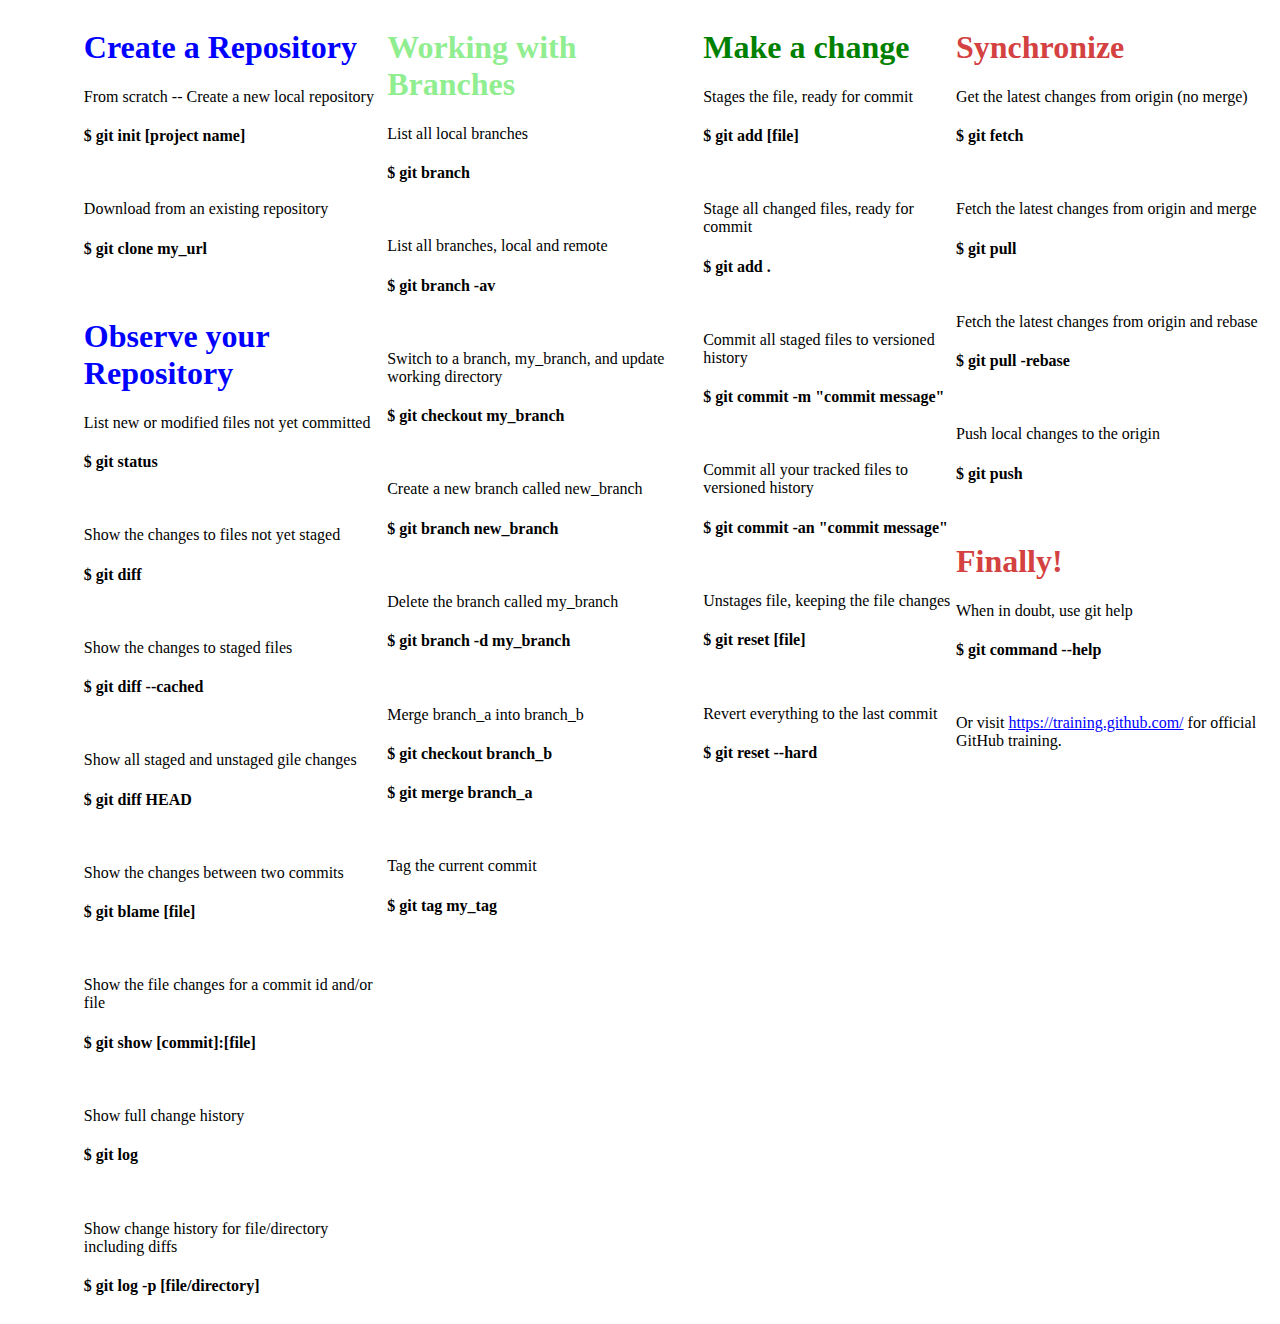
<file: git_commands.html>
<!DOCTYPE html>
<html lang="en">
<head>
    <meta charset="UTF-8">
    <link rel="stylesheet" href="css/commands.css">
    <title>Git commands</title>
</head>
<body>
<main>
    <div style="margin-left: 20%;">
        <h1 style="color: blue;">Create a Repository</h1>
        <p>From scratch -- Create a new local repository</p>
        <h4>$ git init [project name]</h4><br>
        <p>Download from an existing repository</p>
        <h4>$ git clone my_url</h4><br>

        <h1 style="color: blue">Observe your Repository</h1>
        <p>List new or modified files not yet committed</p>
        <h4>$ git status</h4><br>
        <p>Show the changes to files not yet staged</p>
        <h4>$ git diff</h4><br>
        <p>Show the changes to staged files</p>
        <h4>$ git diff --cached</h4><br>
        <p>Show all staged and unstaged gile changes</p>
        <h4>$ git diff HEAD</h4><br>
        <p>Show the changes between two commits</p>
        <h4>$ git blame [file]</h4><br>
        <p>Show the file changes for a commit id and/or file</p>
        <h4>$ git show [commit]:[file]</h4><br>
        <p>Show full change history</p>
        <h4>$ git log</h4><br>
        <p>Show change history for file/directory including diffs</p>
        <h4>$ git log -p [file/directory]</h4>

    </div>

    <div>

        <h1 style="color: lightgreen">Working with Branches</h1>
        <p>List all local branches</p>
        <h4>$ git branch</h4><br>
        <p>List all branches, local and remote</p>
        <h4>$ git branch -av</h4><br>
        <p>Switch to a branch, my_branch, and update working directory</p>
        <h4>$ git checkout my_branch</h4><br>
        <p>Create a new branch called new_branch</p>
        <h4>$ git branch new_branch</h4><br>
        <p>Delete the branch called my_branch</p>
        <h4>$ git branch -d my_branch</h4><br>
        <p>Merge branch_a into branch_b</p>
        <h4>$ git checkout branch_b</h4>
        <h4>$ git merge branch_a</h4><br>
        <p>Tag the current commit</p>
        <h4>$ git tag my_tag</h4>

    </div>

    <div>

        <h1 style="color: green">Make a change</h1>
        <p>Stages the file, ready for commit</p>
        <h4>$ git add [file]</h4><br>
        <p>Stage all changed files, ready for commit</p>
        <h4>$ git add .</h4><br>
        <p>Commit all staged files to versioned history</p>
        <h4>$ git commit -m "commit message"</h4><br>
        <p>Commit all your tracked files to versioned history</p>
        <h4>$ git commit -an "commit message"</h4><br>
        <p>Unstages file, keeping the file changes</p>
        <h4>$ git reset [file]</h4><br>
        <p>Revert everything to the last commit</p>
        <h4>$ git reset --hard</h4>

    </div>

    <div>
        <h1 style="color: #d44141">Synchronize</h1>
        <p>Get the latest changes from origin (no merge)</p>
        <h4>$ git fetch</h4><br>
        <p>Fetch the latest changes from origin and merge</p>
        <h4>$ git pull</h4><br>
        <p>Fetch the latest changes from origin and rebase</p>
        <h4>$ git pull -rebase</h4><br>
        <p>Push local changes to the origin</p>
        <h4>$ git push</h4><br>

        <h1 style="color: #d44141">Finally!</h1>
        <p>When in doubt, use git help</p>
        <h4>$ git command --help</h4><br>
        <p>Or visit <a style="color: blue" href="https://training.github.com/">https://training.github.com/</a> for official GitHub training.</p>

    </div>

</main>
</body>
</html>
</file>
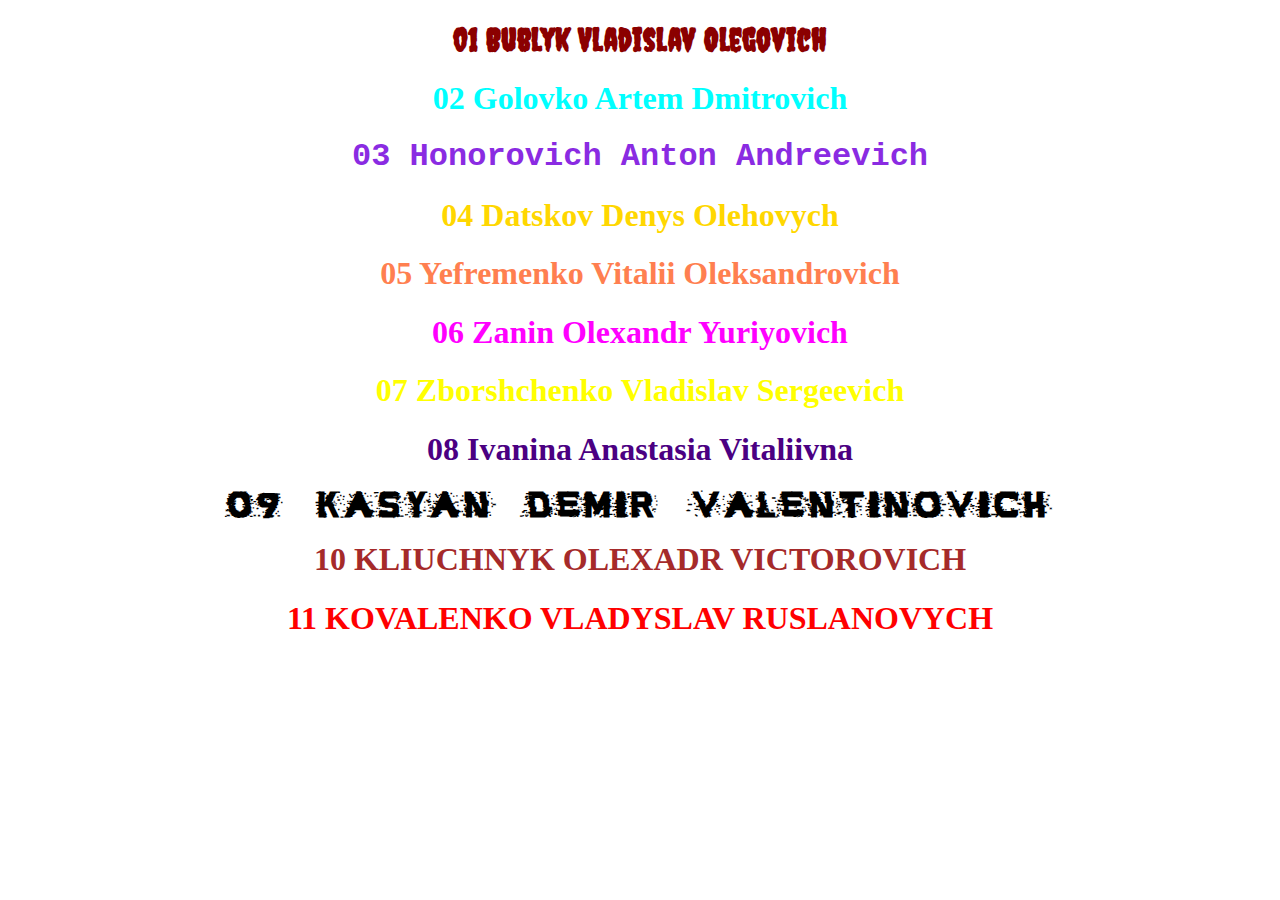
<file: group_281.html>
<!DOCTYPE html>
<html lang="en">
<head>
    <meta charset="UTF-8">
    <meta name="viewport" content="width=device-width, initial-scale=1.0">
    <title>281</title>
    <link rel="stylesheet" href="assets/styles/style.css">
    <link rel="icon" href="./favicon.png" type="image/png">
    <link rel="preconnect" href="https://fonts.gstatic.com">
    <link href="https://fonts.googleapis.com/css2?family=Creepster&display=swap" rel="stylesheet">
    <link href="./assets/fonts/Virus_01.ttf" rel="stylesheet">
</head>
<body>
    <h1 id="bubl">01 Bublyk Vladislav Olegovich</h1>
    <h1 id="golovko">02 Golovko Artem Dmitrovich </h1>
    <h1 id="honorovich">03 Honorovich Anton Andreevich</h1>
    <h1 id="datskov">04 Datskov Denys Olehovych </h1>
    <h1 id="yefremenko">05 Yefremenko Vitalii Oleksandrovich</h1>
    <h1 id="zanin">06 Zanin Olexandr Yuriyovich</h1>
    <h1 id="zborshchenko">07 Zborshchenko Vladislav Sergeevich</h1>
    <h1 id="ivanina">08 Ivanina Anastasia Vitaliivna</h1>
    <h1 id="kasyan_demir">09 KASYAN DEMIR VALENTINOVICH</h1>
    <h1 id="kliuchnyk_alex">10 KLIUCHNYK OLEXADR VICTOROVICH</h1>
    <h1 id="kovalenko_vlad">11 KOVALENKO VLADYSLAV RUSLANOVYCH</h1>
</body>
</html>
</file>
<file: css/commands.css>
main{
    display: grid;
    grid-template-columns: 30% 25% 20% 25%;
}
</file>
<file: assets/styles/style.css>
body{
    text-align: center;
}
@font-face {
    font-family:"Virus_01";
    src: url('/assets/fonts/Virus_01.ttf');
    font-style: normal;
}

#bubl{
  
    font-family: 'Creepster', cursive;

    color: darkred;
}
#golovko{
    font-family: SansSerif ;
    color: aqua;
}
#honorovich{
    font-family:'Courier New', Courier, monospace;
    color: blueviolet;
}
#datskov{
    font-family: Chiller;
    color: gold;
}

#yefremenko{
    font-family: "Arial Black";
    color: coral;
}
#zanin{
    font-family: Chiller;
    color: #ff00ff;
}
 #zborshchenko{
     font-family: "Agency FB";
     color: yellow;
 }
 #ivanina{
     font-family: Consolas, "Book Antiqua";
     color: indigo;
 }
#kasyan_demir{
    font-family: Virus_01;
}
#kliuchnyk_alex{
    font-family: "Britannic Bold";
    color: brown;
}
#kovalenko_vlad{
    font-family: "Berlin Sans FB";
    color: red;
}
</file>
